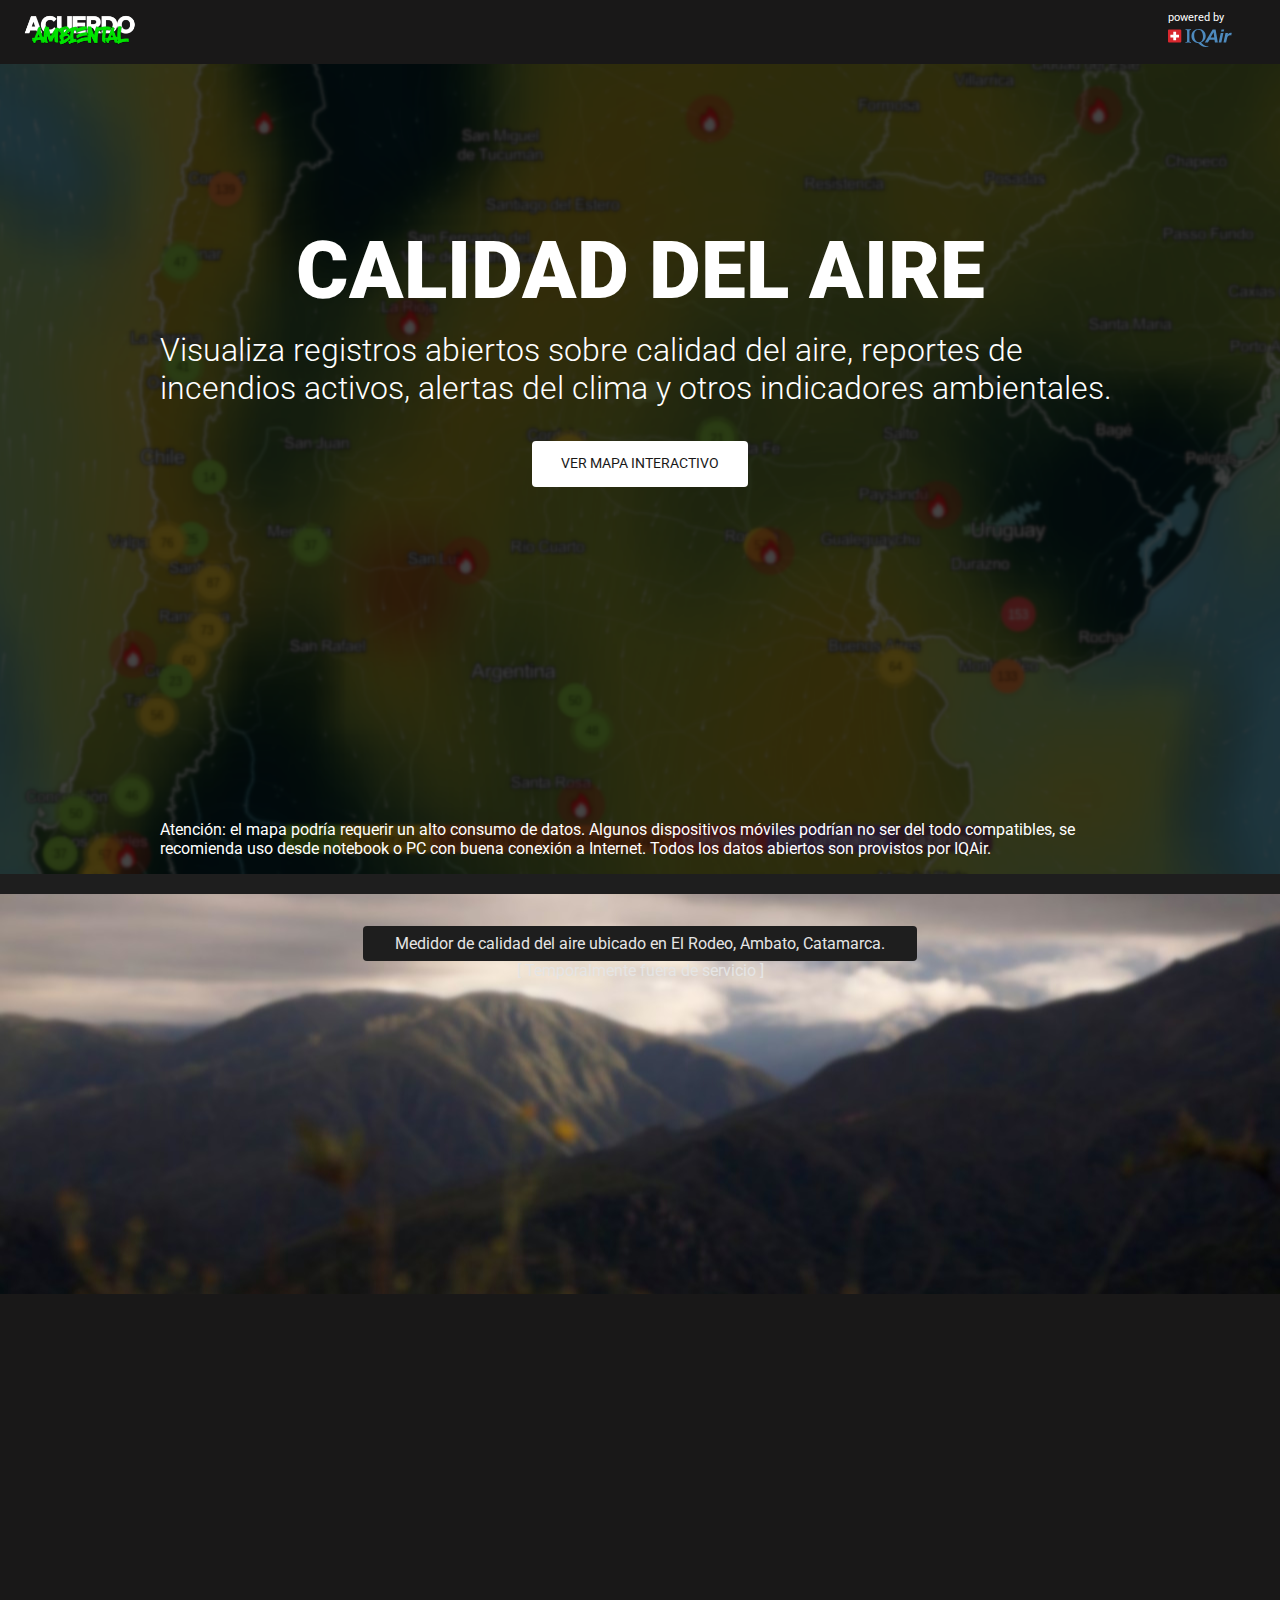
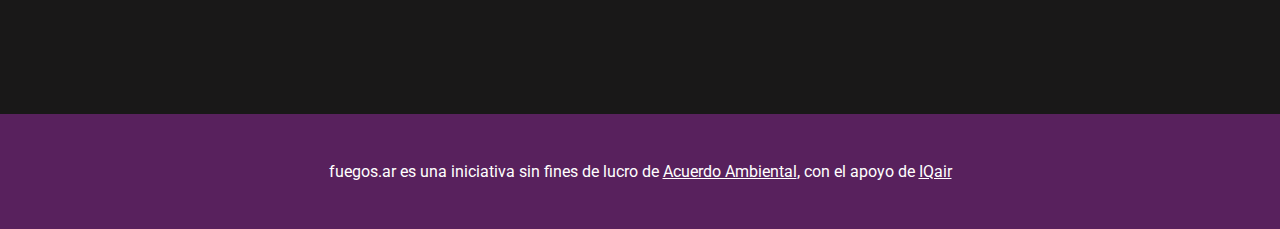
<file: index.html>
<!DOCTYPE html>
<html lang="es">
<head>
    <meta charset="UTF-8">
    <meta http-equiv="X-UA-Compatible" content="IE=edge">
    <meta name="viewport" content="width=device-width, initial-scale=1.0">
    <link rel="stylesheet" href="./assets/main.css">
    <title>Acuerdo Ambiental</title>
</head>
<body>
    <nav class="navbar">
        <div class="nav-wrap">
            <div>
                <a href="https://acuerdoambiental.com.ar">
                    <img class= "logo-aa" src="./assets/img/acuerdo-logo.png" alt="logo del programa acuerdo ambiental">
                </a>
            </div>
            <!-- <div class="nav">
                <ul>
                    <li><a class="btn-nav" href="#">Que es esto</a></li>
                    <li><a class="btn-nav" href="#">Cambio climatico</a></li>
                    <li><a class="btn-nav" href="#">Como ayudar</a></li>
                </ul>
            </div> -->
            <div class="iqlogo-wrap">
                <span class="powered">powered by</span>
                <a href="https://iqair.com">                    
                    <img class= "logo-iq" src="./assets/img/ic-logo-iq-air-blue.svg" alt="logo IQAir">
                </a>
            </div>               
        </div>
    </nav>
    <main class="app">        
        <section class="map">
            <div class="wrap-map-link">
                <h1>CALIDAD DEL AIRE</h1>
                <div class="subtitle">
                    <h2>Visualiza registros abiertos sobre calidad del aire, 
                        reportes de incendios activos, alertas del clima y 
                        otros indicadores ambientales.
                    </h2>
                </div>                
                <a class="btn btn-default vermapa" href="map.html">Ver mapa interactivo</a>
            </div>
            <div class="disclosure">
                <p>
                    Atención: el mapa podría requerir un alto consumo de datos. 
                    Algunos dispositivos móviles podrían no ser del todo compatibles, 
                    se recomienda uso desde notebook o PC con buena conexión a Internet.
                    Todos los datos abiertos son provistos por IQAir.
                </p>
            </div>            
        </section>
        <section class="iqstats">
            <div class="iqstats-wrapper">                
                <div class="widget-air">
                    <div name="airvisual_widget" key="61579b4b68d5462631ab87f0"></div>
                </div>
                <p>Medidor de calidad del aire ubicado en El Rodeo, Ambato, Catamarca.</p>
                <span>[ Temporalmente fuera de servicio ]</span>
            </div>
        </section>
        <div class="banner-fuego">

        </div>
        <div class="podcast">
            <div class="podcast-wrapper">
                <iframe style="border-radius:12px"
                    src="https://open.spotify.com/embed/episode/2AEE0mT7anHQfLagzeOK06?utm_source=generator" width="100%"
                    height="352" frameBorder="0" allowfullscreen=""
                    allow="autoplay; clipboard-write; encrypted-media; fullscreen; picture-in-picture"
                    loading="lazy">
                </iframe>
            </div>
        </div>
        <div class="cta">

        </div>
        <div class="earth">

        </div>
    </main>
    <footer>
        <p>fuegos.ar es una iniciativa sin fines de lucro de <a href="https://www.acuerdoambiental.com.ar">Acuerdo Ambiental</a>, con el apoyo de <a href="https://www.iqair.com/">IQair</a></p>
        <!-- <p>esta versión es una demo. <a href="https://www.figma.com/file/iubdBWfzrBFaA6xIFe2Vo7/Acuerdo-Ambiental-Dash?node-id=0%3A1">Ver mockup completo.</a></p> -->
    </footer>
    <script type="text/javascript" src="https://cdn.airvisual.net/assets/widgets/widget_v3.0.js"></script>
</body>
</html>
</file>
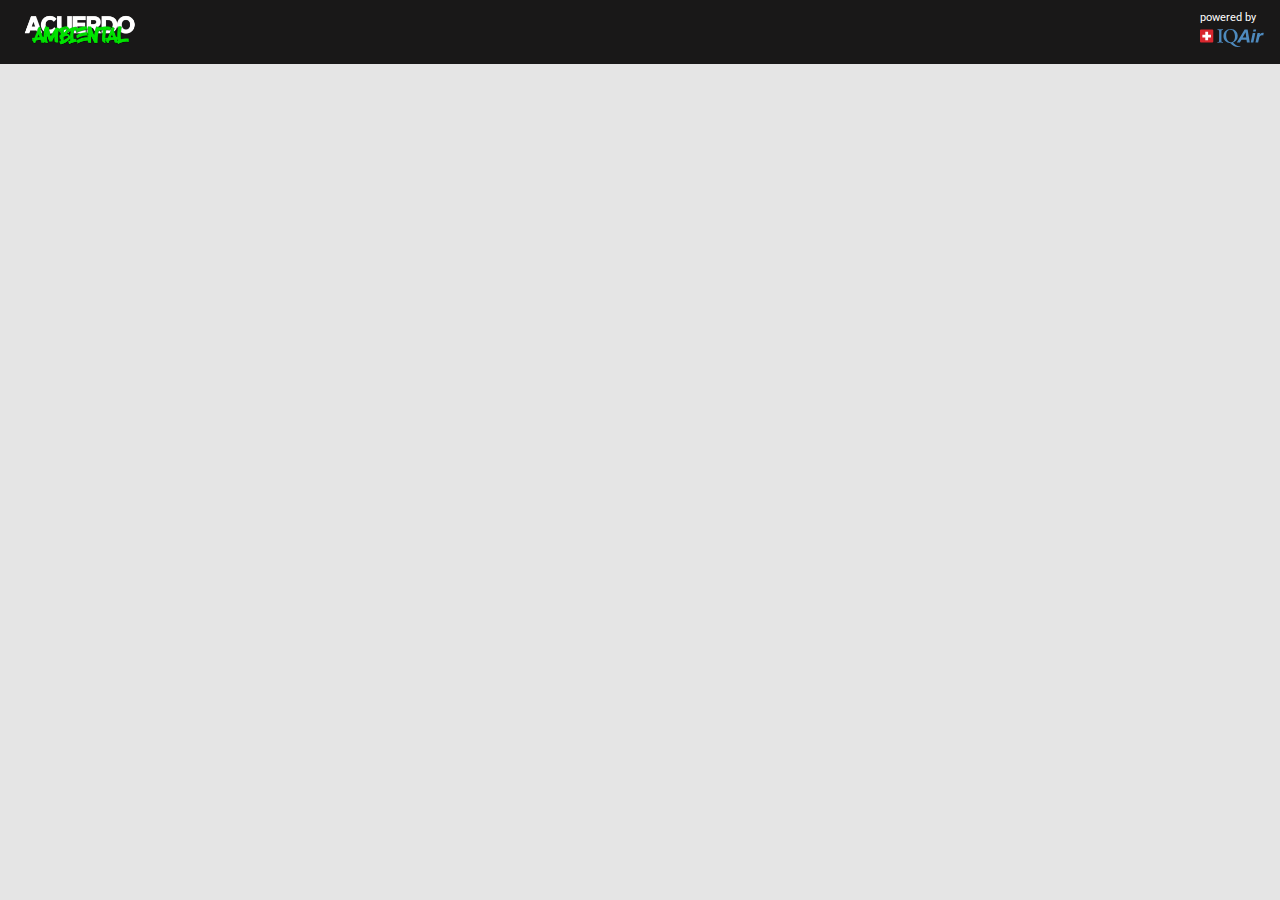
<file: map.html>
<!DOCTYPE html>
<html lang="es">
<head>
    <meta charset="UTF-8">
    <meta http-equiv="X-UA-Compatible" content="IE=edge">
    <meta name="viewport" content="width=device-width, initial-scale=1.0">
    <link rel="stylesheet" href="./assets/main.css">
    <title>Acuerdo Ambiental</title>
</head>
<body>
    <div class="navbar navbar-map">
        <div class="nav-wrap">
            <div>
                <a href="index.html">
                    <img class= "logo-aa" src="./assets/img/acuerdo-logo.png" alt="logo del programa acuerdo ambiental">
                </a>
            </div>
            <div class="iqlogo-wrap">
                <span class="powered">powered by</span>
                <a href="https://iqair.com">                    
                    <img class= "logo-iq" src="./assets/img/ic-logo-iq-air-blue.svg" alt="logo IQAir">
                </a>
            </div>               
        </div>
    </div>
    <div class="map-full">
        <iframe 
            src="https://www.iqair.com/air-quality-map?lat=-28.127479&lng=-65.488939&zoomLevel=6"
            frameborder="0"
            width="100%">
        </iframe>
    </div>
</body>
</html>
</file>
<file: assets/main.css>
@import url('https://fonts.googleapis.com/css2?family=Roboto:wght@100;300;900&display=swap');

body {
    background: #E5E5E5;
    margin: 0;
    padding: 0;
    font-family: 'Roboto', sans-serif;
}

.navbar {
    background: #191818;
    padding: .4em 1em;    
}

.nav-wrap {
    display: flex;
    flex-flow: row nowrap;
    justify-content: space-between;
    align-items: center;
    height: 51px;
}

.logo-aa {
    max-width: 8em;
}

.logo-iq {
    max-width: 4em;
    margin-right: 1em;
}

.iqlogo-wrap {
    display: flex;
    flex-flow: column;
}

.powered {
    color: #FFF;
    font-size: .7em;
}

.widget-air iframe, .map-full iframe {
    min-height: 100vh;
    position: absolute;
    top: -4px;
}

.nav ul {
    display: flex;
    flex-flow: row nowrap;
    justify-content: space-between;
}

.nav li {
    margin: 0 1em;
    list-style: none;
}

.btn-nav {
    text-decoration: none;
    color: #FFF;
    text-transform: uppercase;
    text-align: center;
}

.navbar-map {
    position: fixed;
    z-index: 1;
    background: #191818;
    height: 51px;
    width: 100%;
}

.map {
    min-height: 90vh;
    width: 100%;
    background: url('./img/full-web-map.png');
    background-position: center;
    background-size: cover;
    display: flex;
    flex-flow: column;
    justify-content: space-between;
}

.wrap-map-link {
    color: #FFF;
    margin: 0 auto;
    padding-top: 10em;
    display: flex;
    flex-flow: column;
    align-items: center;
}

h1 {
    font-weight: 900;
    font-size: 5em;
    margin: 0;
}

.wrap-map-link h2 {
    text-align: left;
    font-weight: 300;
    margin: 0;
    font-size: 2em;
}

.subtitle {
    text-align: center;
    padding: .8em;
    max-width: 60em;
}

.vermapa {
    max-width: 13em;
    margin-top: 1.5em;
}

.btn {
    padding: 1em 2em;
    border-radius: 4px;
    text-align: center;
    text-decoration: none;
    text-transform: uppercase;
    font-size: .9em;
}

.btn-default {
    background: #FFF;
    color: #191818;
}

.btn-default:hover {
    background: #191818;
    color: #FFF;
}

.disclosure {
    color: #FFF;
    margin: 0 auto;
    padding: 0 4em;    
    max-width: 60em;
}

.iqstats {
    background-image: url(img/rodeo-pic.jpg);
    background-size: cover;
    background-repeat: no-repeat;
    background-position: center;
    min-height: 25em;
    margin: 0 auto;
    text-align: center;
    font-size: 1em;
    border-top: 20px solid #1e1e1e;
}

.iqstats p {
    background: #1e1e1e;
    color: #E5E5E5;
    padding: .5em .8em;
    border-radius: 4px;
    max-width: 33em;
    margin: 2em auto 0 auto;
}

.iqstats span {
    margin-top: .5rem;
    color: #E5E5E5;
}

.iqstats-wrapper {
    margin: 0 auto;
}

.iqlogo-wrap {
    margin-right: 1em;
}

.widget-air {
    width: 100%;
}

.podcast {
    background-color: #191818;
}

.podcast .podcast-wrapper {
    margin: 0 auto;
    max-width: 45rem;
    padding: 2rem 0;
}

footer {
    background: #58215d;
    color: #FFF;
    margin: 0 auto;
    padding: 2em;
    text-align: center;
    font-size: 1em;
}

footer a {
    color: #FFF;
}

/* Small devices (landscape phones, less than 768px) */
@media (max-width: 576px) { 
    
    .nav {
        display: none;
    }
    
    /* hide non-responsive widget elements */

    div.itemAirvisualWidget:nth-child(5),
    div.itemAirvisualWidget:nth-child(7) {
        display: none !important;
    }
    .iqstats p {
        max-width: 16em;
    }
 }

 @media (max-width: 790px) {
    h1 {
        font-size: 3em;
    }
    .wrap-map-link {
        padding-top: 5em;
    }
    .wrap-map-link h2 {
        font-size: 1.3em;
    }
    .disclosure {
        padding: 0 1em;
    }
    .disclosure p {
        font-size: .8em;
    }
 }

 /* xs devices (less than 440px) */

 @media (max-width: 440px) {
    h1 {
        font-size: 2em;
    }
    .wrap-map-link h2 {
        font-size: 1em;
    }
 }
</file>
